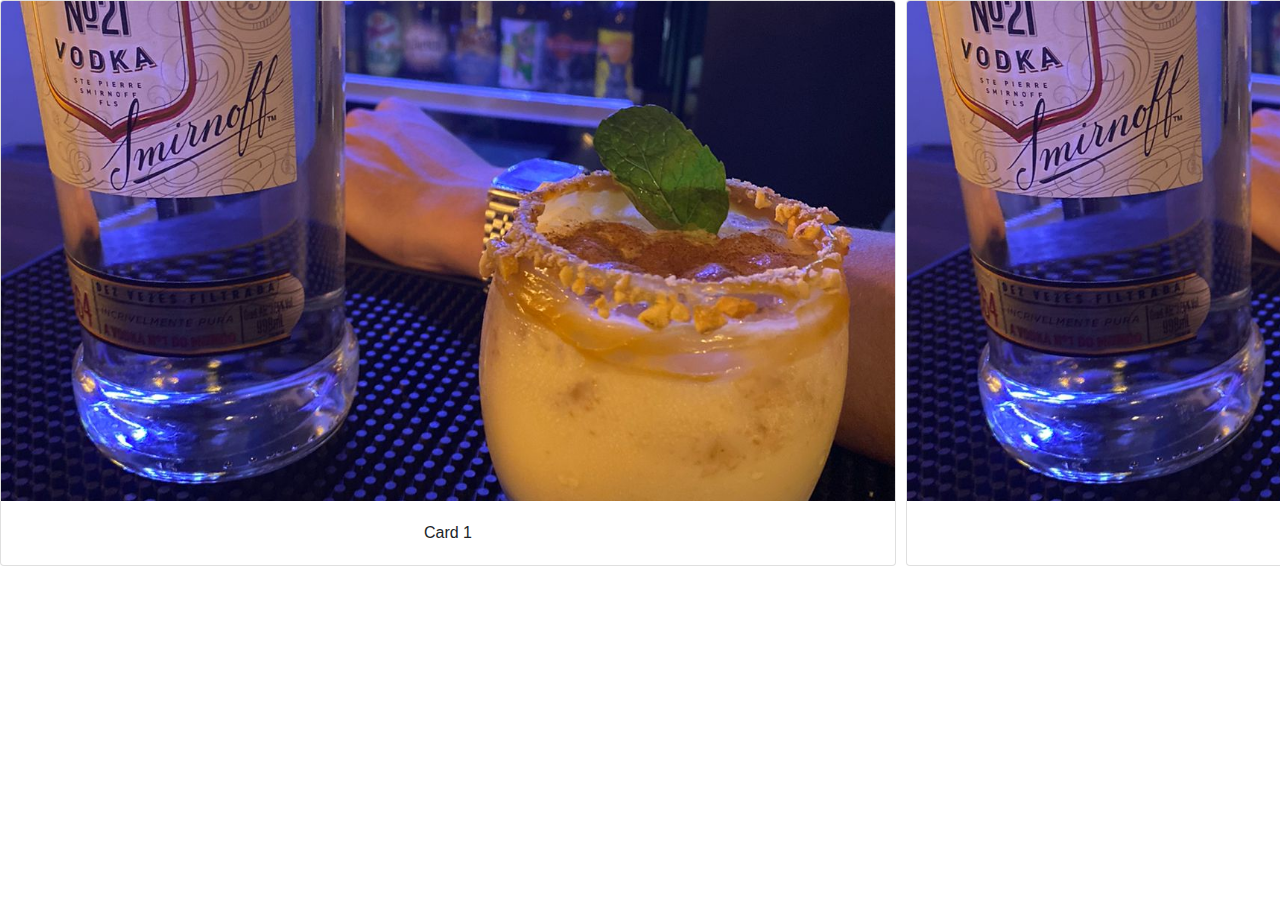
<file: TRY.HTML>
<!DOCTYPE html>
<html lang="en">
<head>
  <meta charset="UTF-8">
  <meta name="viewport" content="width=device-width, initial-scale=1.0">
  <title>Carrossel Infinito de Cards Bootstrap</title>
  <!-- Importando Bootstrap -->
  <link href="https://stackpath.bootstrapcdn.com/bootstrap/4.5.2/css/bootstrap.min.css" rel="stylesheet">
  
  <style>
    /* Ajuste para que o carrossel seja responsivo e os cards ocupem a tela */
    .carousel-container {
      width: 100vw;
      overflow-x: auto;
      scroll-behavior: smooth;
      display: flex;
      gap: 10px;
    }

    .carousel-container::-webkit-scrollbar {
      display: block;
      height: 8px;
    }

    .carousel-container::-webkit-scrollbar-thumb {
      background-color: #888;
      border-radius: 10px;
    }

    .carousel-container::-webkit-scrollbar-track {
      background-color: #ddd;
    }

    /* Ajuste de largura para que o card tenha tamanho adequado em smartphones */
    .card {
      flex-shrink: 0;
      min-width: 70%; /* A largura mínima ocupará 70% da tela, ideal para smartphones */
    }

    /* Centralizando os textos e imagens */
    .card img {
      max-height: 500px;
      object-fit: cover;
    }

    .card .card-body {
      text-align: center;
    }

    .card .card-text {
      font-size: 16px;
    }

  </style>
</head>
<body>

  <div class="carousel-container" id="carousel">
    <div class="card">
      <img class="card-img-top" src="/src/imgs/drinks/Peanut.jpeg" alt="Imagem de capa do card">
      <div class="card-body">
        <p class="card-text">Card 1</p>
      </div>
    </div>

    <div class="card">
      <img class="card-img-top" src="/src/imgs/drinks/Peanut.jpeg" alt="Imagem de capa do card">
      <div class="card-body">
        <p class="card-text">Card 2</p>
      </div>
    </div>

    <div class="card">
      <img class="card-img-top" src="/src/imgs/drinks/Peanut.jpeg" alt="Imagem de capa do card">
      <div class="card-body">
        <p class="card-text">Card 3</p>
      </div>
    </div>

    <div class="card">
      <img class="card-img-top" src="/src/imgs/drinks/Peanut.jpeg" alt="Imagem de capa do card">
      <div class="card-body">
        <p class="card-text">Card 4</p>
      </div>
    </div>

    <div class="card">
      <img class="card-img-top" src="/src/imgs/drinks/Peanut.jpeg" alt="Imagem de capa do card">
      <div class="card-body">
        <p class="card-text">Card 5</p>
      </div>
    </div>
  </div>

  <script>
    const carousel = document.getElementById('carousel');
    const cards = carousel.querySelectorAll('.card');
    
    // Função para ajustar a rolagem infinita
    function handleScroll() {
      // Quando a rolagem atinge o final
      if (carousel.scrollLeft + carousel.clientWidth >= carousel.scrollWidth) {
        carousel.scrollLeft = 1; // Volta ao início
      }

      // Quando a rolagem está no início
      if (carousel.scrollLeft === 0) {
        carousel.scrollLeft = carousel.scrollWidth - carousel.clientWidth - 1; // Vai para o final
      }
    }

    // Adiciona o evento de scroll
    carousel.addEventListener('scroll', handleScroll);
  </script>
  
  <!-- Importando Bootstrap JS e jQuery -->
  <script src="https://code.jquery.com/jquery-3.5.1.slim.min.js"></script>
  <script src="https://cdn.jsdelivr.net/npm/bootstrap@4.5.2/dist/js/bootstrap.bundle.min.js"></script>
</body>
</html>
</file>
